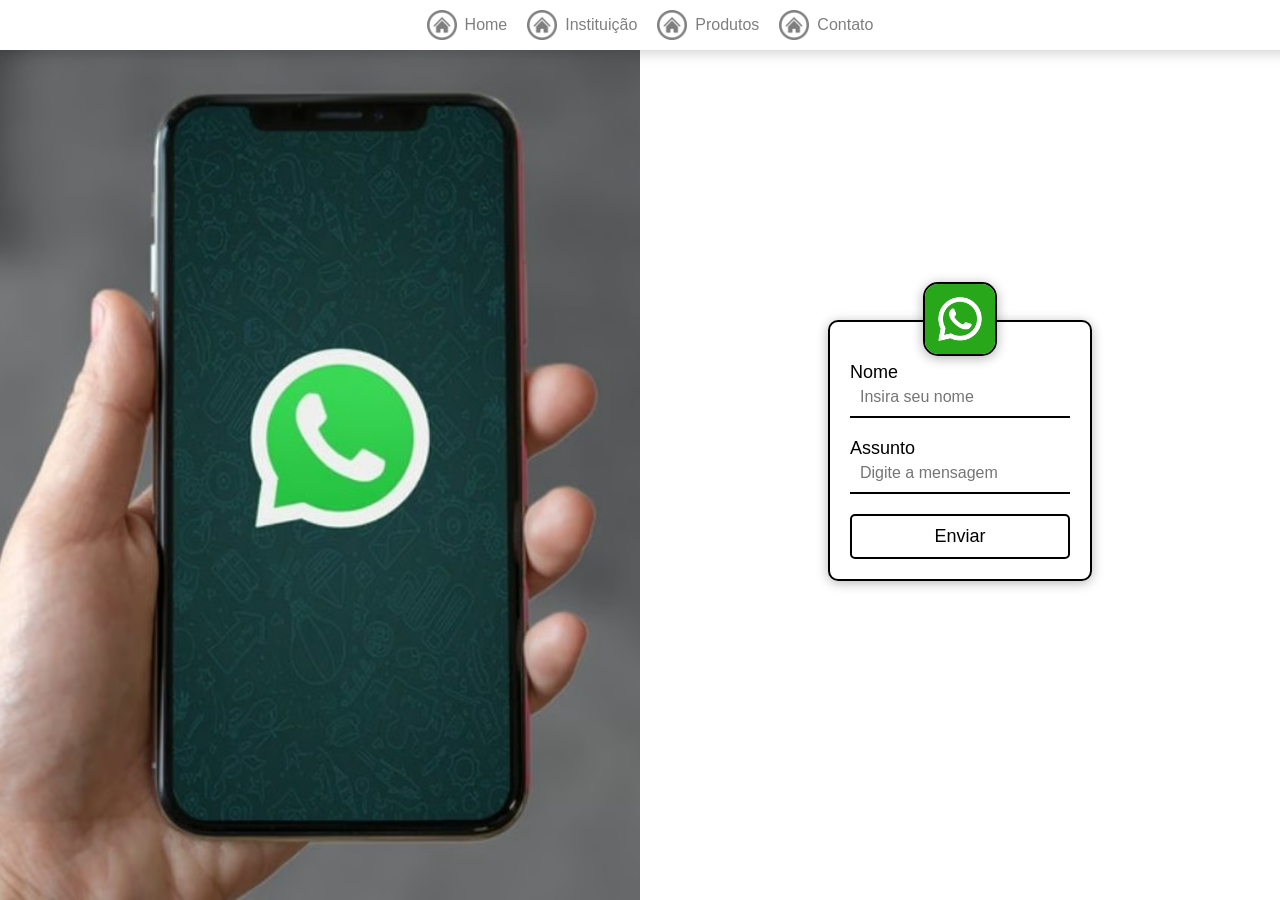
<file: Contact/index.html>
<!DOCTYPE html>
<html lang="en">
<head>
    <meta charset="UTF-8">
    <meta name="viewport" content="width=device-width, initial-scale=1.0">
    <title>Contact</title>
    <link rel="stylesheet" href="style.css">
</head>
<body>
     <nav>
        <a class="nav-item" href="../Home">
            <img class="icone-nav" src="../assets/icons/botao-home.png" alt="Home">
            <p>Home</p>
        </a>
         <a class="nav-item" href="../Institution">
            <img class="icone-nav" src="../assets/icons/botao-home.png" alt="Home">
            <p>Instituição</p>
        </a>
         <a class="nav-item" href="../Products">
            <img class="icone-nav" src="../assets/icons/botao-home.png" alt="Home">
            <p>
                Produtos
            </p>
        </a>
         <a class="nav-item" href="../Contact">
            <img class="icone-nav" src="../assets/icons/botao-home.png" alt="Home">
            <p>Contato</p>
        </a>
    </nav>

    <div id="wrap-open" class="wrap-open" onclick="abrir()">
        <img src="../assets/icons/menu.png" alt="menu">
    </div>

    <div id="menu-mobile">
        <img onclick="fechar()" src="../assets/icons/fechar.png" alt="Fechar">
        <a href="../Home/">Home</a>
        <a href="../Institution/">Instituição</a>
        <a href="../Products/">Produtos</a>
        <a href="../Contact/">Contato</a>  
    </div>

    <section>
        <div class="img-div"></div>
        <div class="form-div">
            <div class="formulario">
                <img src="../assets/icons/zap.png" alt="Whatsapp">
                <div class="wrap-inputs">
                    <label for="nome">Nome</label>
                    <input type="text" id="nome" placeholder="Insira seu nome">
                </div>
    
                <div class="wrap-inputs">
                    <label for="assunto">Assunto</label>
                    <input type="text" id="assunto" placeholder="Digite a mensagem">
                </div>
    
                <button onclick="enviar()">Enviar</button>
            </div>
        </div>
    </section>

    <script src="script.js"></script>
</body>
</html>
</file>
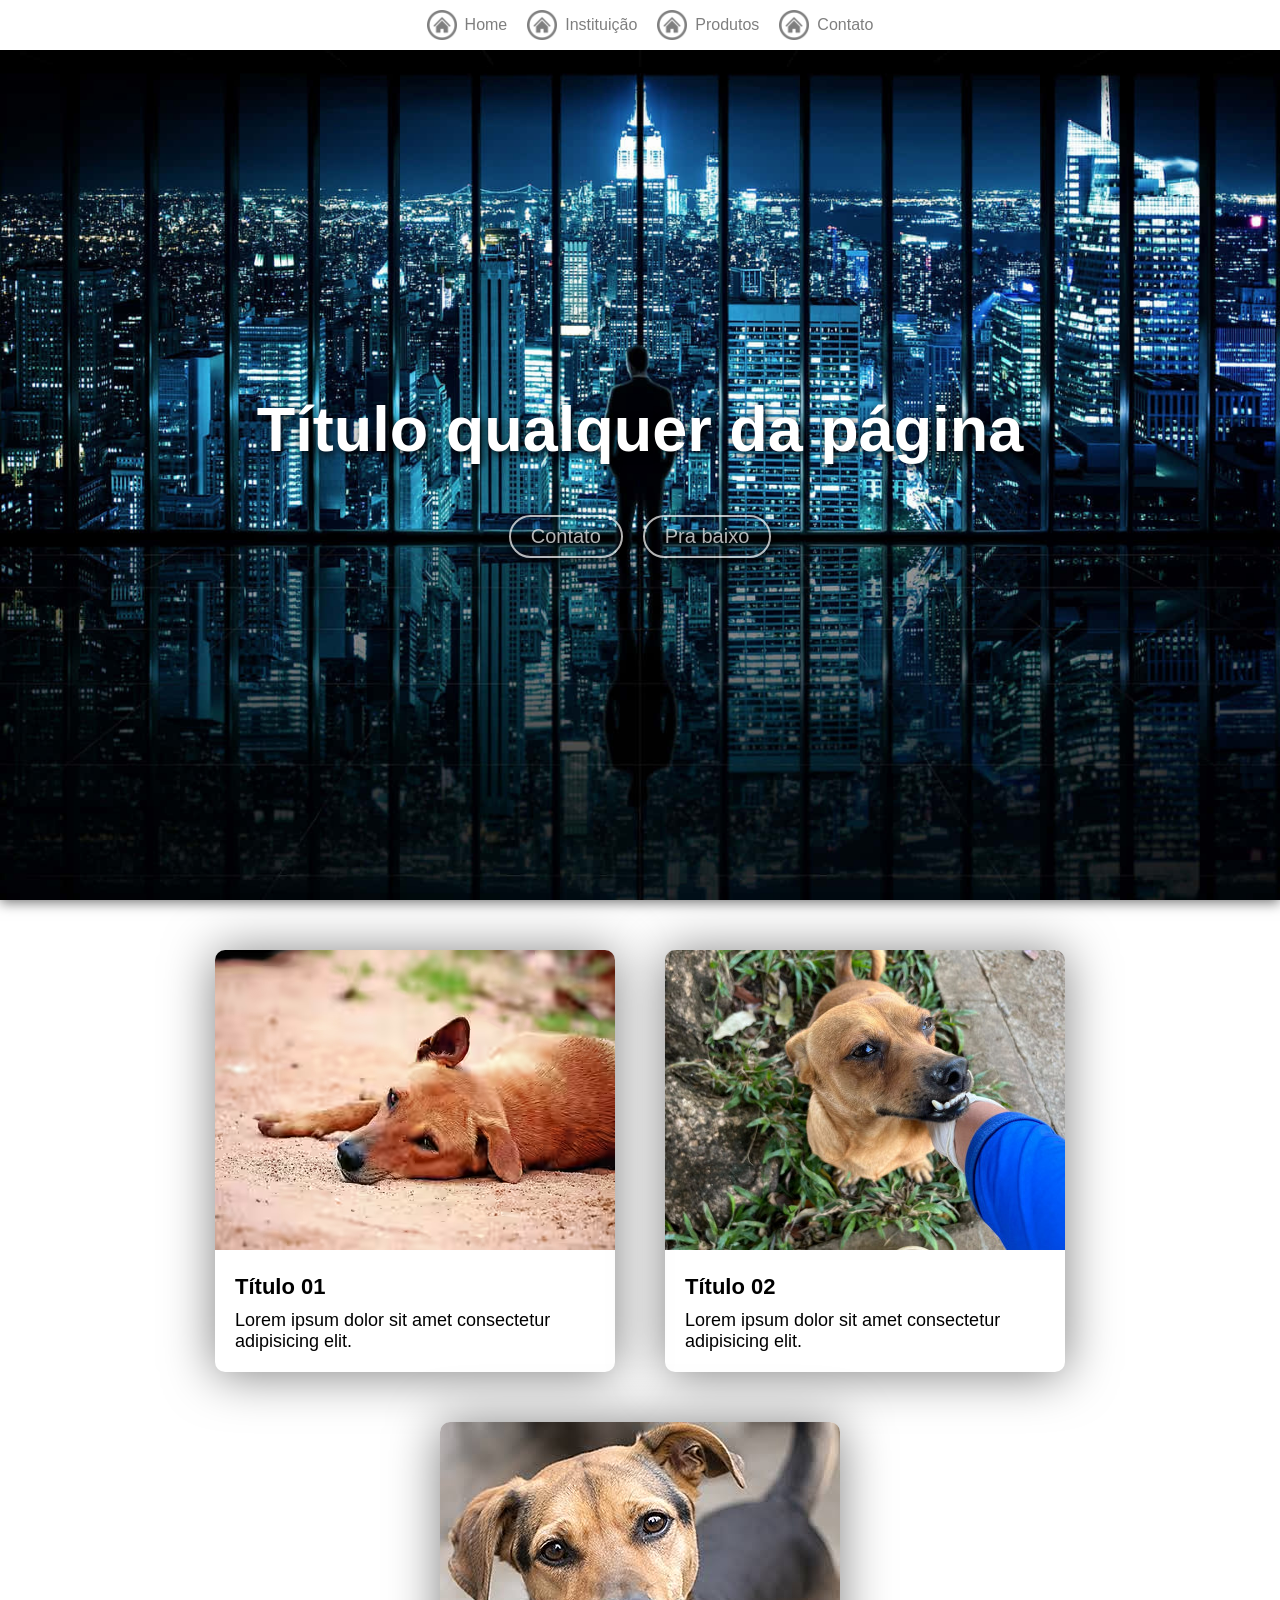
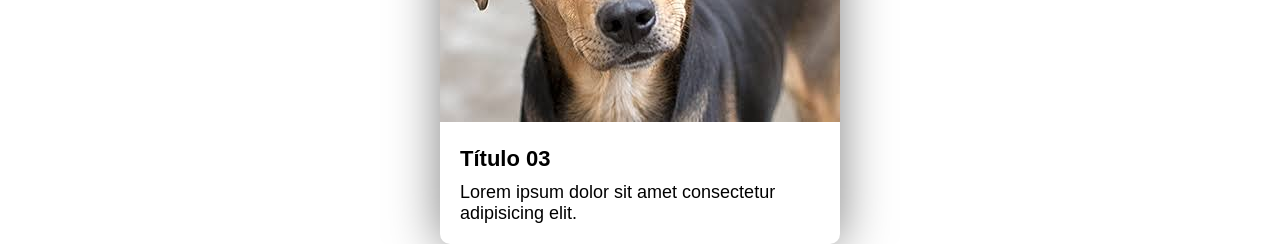
<file: Home/index.html>
<!DOCTYPE html>
<html lang="en">

<head>
    <meta charset="UTF-8">
    <meta name="viewport" content="width=device-width, initial-scale=1.0">
    <title>Site institucional</title>
    <link rel="stylesheet" href="style.css">
</head>

<body>
    <nav>
        <a class="nav-item" href="../Home">
            <img class="icone-nav" src="../assets/icons/botao-home.png" alt="Home">
            <p>Home</p>
        </a>
        <a class="nav-item" href="../Institution">
            <img class="icone-nav" src="../assets/icons/botao-home.png" alt="Home">
            <p>Instituição</p>
        </a>
        <a class="nav-item" href="../Products">
            <img class="icone-nav" src="../assets/icons/botao-home.png" alt="Home">
            <p>
                Produtos
            </p>
        </a>
        <a class="nav-item" href="../Contact">
            <img class="icone-nav" src="../assets/icons/botao-home.png" alt="Home">
            <p>Contato</p>
        </a>
    </nav>

    <div id="wrap-open" class="wrap-open" onclick="abrir()">
        <img src="../assets/icons/menu.png" alt="menu">
    </div>

    <div id="menu-mobile">
        <img onclick="fechar()" src="../assets/icons/fechar.png" alt="Fechar">
        <a href="../Home/">Home</a>
        <a href="../Institution/">Instituição</a>
        <a href="../Products/">Produtos</a>
        <a href="../Contact/">Contato</a>
    </div>

    <section class="s1">
        <div class="wrap-divs">
            <div class="title-div">
                <h1>Título qualquer da página</h1>
            </div>
            <div class="wrap-btns">
                <button onclick="irParaContato()">Contato</button>
                <button onclick="praBaixo()">Pra baixo</button>
            </div>
        </div>
    </section>

    <section class="s2">
        <div class="card">
            <div class="wrap-img">
                <img src="../assets/images/card01.avif" alt="Dog01">
            </div>
            <div class="wrap-texts">
                <h2>Título 01</h2>
                <p>Lorem ipsum dolor sit amet consectetur adipisicing elit.</p>
            </div>
        </div>
        <div class="card">
            <div class="wrap-img">
                <img src="../assets/images/card02.jpeg" alt="Dog02">
            </div>
            <div class="wrap-texts">
                <h2>Título 02</h2>
                <p>Lorem ipsum dolor sit amet consectetur adipisicing elit.</p>
            </div>
        </div>
        <div class="card">
            <div class="wrap-img">
                <img src="../assets/images/card03.jpg" alt="Dog03">
            </div>
            <div class="wrap-texts">
                <h2>Título 03</h2>
                <p>Lorem ipsum dolor sit amet consectetur adipisicing elit.</p>
            </div>
        </div>
    </section>

    <script src="script.js"></script>
</body>

</html>
</file>
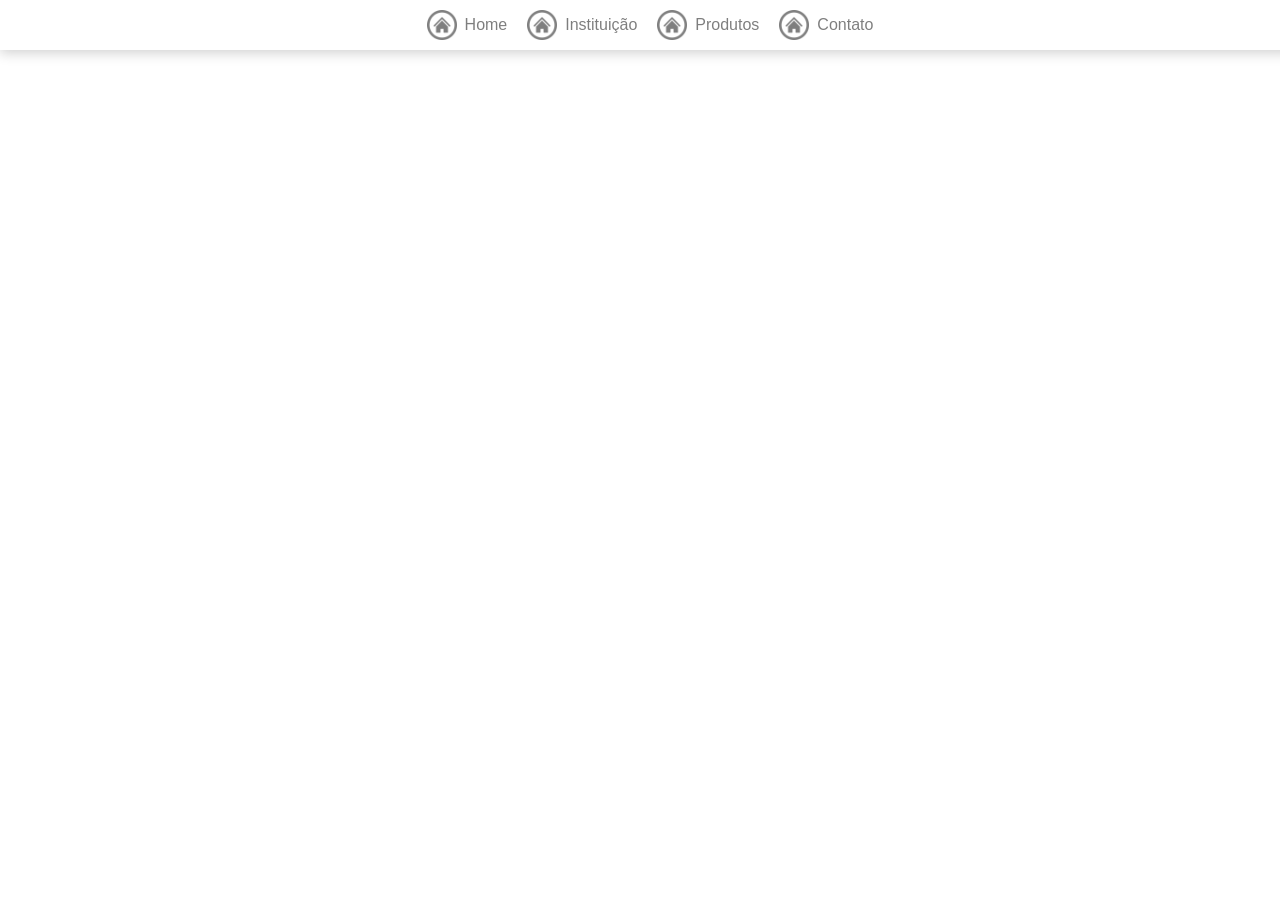
<file: Institution/index.html>
<!DOCTYPE html>
<html lang="en">
<head>
    <meta charset="UTF-8">
    <meta name="viewport" content="width=device-width, initial-scale=1.0">
    <title>Instituição</title>
    <link rel="stylesheet" href="style.css">
</head>
<body>
       <nav>
        <a class="nav-item" href="../Home">
            <img class="icone-nav" src="../assets/icons/botao-home.png" alt="Home">
            <p>Home</p>
        </a>
         <a class="nav-item" href="../Institution">
            <img class="icone-nav" src="../assets/icons/botao-home.png" alt="Home">
            <p>Instituição</p>
        </a>
         <a class="nav-item" href="../Products">
            <img class="icone-nav" src="../assets/icons/botao-home.png" alt="Home">
            <p>
                Produtos
            </p>
        </a>
         <a class="nav-item" href="../Contact">
            <img class="icone-nav" src="../assets/icons/botao-home.png" alt="Home">
            <p>Contato</p>
        </a>
    </nav>

    <div id="wrap-open" class="wrap-open" onclick="abrir()">
        <img src="../assets/icons/menu.png" alt="menu">
    </div>

    <div id="menu-mobile">
        <img onclick="fechar()" src="../assets/icons/fechar.png" alt="Fechar">
        <a href="../Home/">Home</a>
        <a href="../Institution/">Instituição</a>
        <a href="../Products/">Produtos</a>
        <a href="../Contact/">Contato</a>   
    </div>

    <script src="script.js"></script>
</body>
</html>
</file>
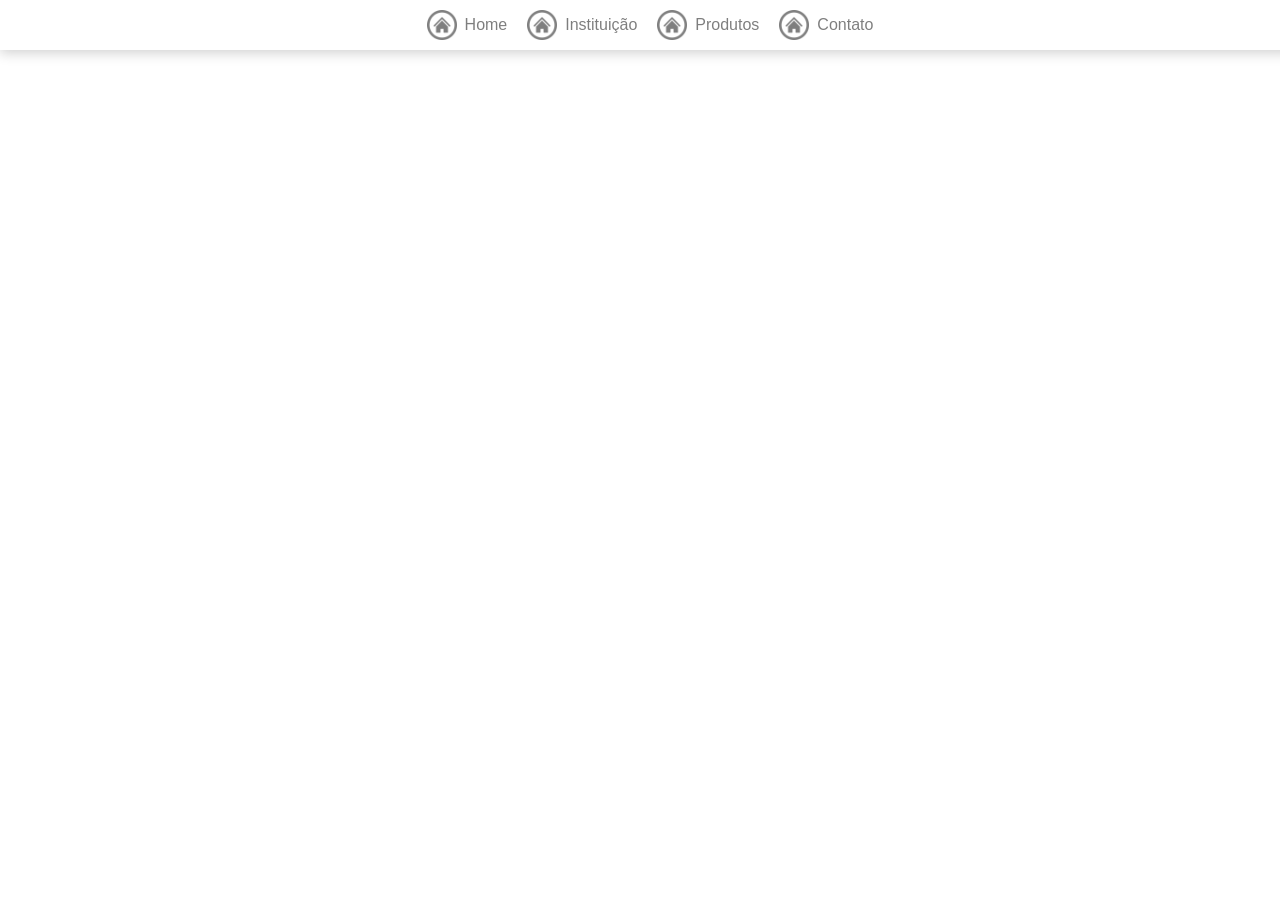
<file: Products/index.html>
<!DOCTYPE html>
<html lang="en">
<head>
    <meta charset="UTF-8">
    <meta name="viewport" content="width=device-width, initial-scale=1.0">
    <title>Produtos</title>
    <link rel="stylesheet" href="style.css">
</head>
<body>
       <nav>
        <a class="nav-item" href="../Home">
            <img class="icone-nav" src="../assets/icons/botao-home.png" alt="Home">
            <p>Home</p>
        </a>
         <a class="nav-item" href="../Institution">
            <img class="icone-nav" src="../assets/icons/botao-home.png" alt="Home">
            <p>Instituição</p>
        </a>
         <a class="nav-item" href="../Products">
            <img class="icone-nav" src="../assets/icons/botao-home.png" alt="Home">
            <p>
                Produtos
            </p>
        </a>
         <a class="nav-item" href="../Contact">
            <img class="icone-nav" src="../assets/icons/botao-home.png" alt="Home">
            <p>Contato</p>
        </a>
    </nav>

    <div id="wrap-open" class="wrap-open" onclick="abrir()">
        <img src="../assets/icons/menu.png" alt="menu">
    </div>

    <div id="menu-mobile">
        <img onclick="fechar()" src="../assets/icons/fechar.png" alt="Fechar">
        <a href="../Home/">Home</a>
        <a href="../Institution/">Instituição</a>
        <a href="../Products/">Produtos</a>
        <a href="../Contact/">Contato</a>    
    </div>

    <script src="script.js"></script>
</body>
</html>
</file>
<file: Contact/style.css>
* {
    padding: 0;
    margin: 0;
}

nav {
    display: flex;
    justify-content: center;
    gap: 20px;
    box-shadow: 0px 3px 12px #00000030;
    padding: 10px;
    position: fixed;
    width: 100%;
    background-color: #ffffff;
}

.nav-item {
    display: flex;
    align-items: center;
    justify-content: center;
    text-decoration: none;
    color: black;
    gap: 8px;
    opacity: 0.5;
    transition: all 200ms ease-in-out;
}

.nav-item:hover {
    opacity: 1;
}

.icone-nav {
    width: 30px;
    height: auto;
}

.nav-item p {
    font-size: 16px;
    font-family: Arial, Helvetica, sans-serif;
}

.wrap-open, .wrap-open img {
    display: none;
}

#menu-mobile, #menu-mobile img{
    display: none;
}

section{
    height: 100vh;
    display: flex;
    align-items: center;
    justify-content: center;
}

.img-div{
    background-image: url('../assets/images/zap.avif');
    background-position: center;
    background-repeat: no-repeat;
    background-size: cover;
    height: 100vh;
    width: 50vw;
}
.form-div{
    display: flex;
    align-items: center;
    justify-content: center;
    height: 100vh;
    width: 50vw;

}
.formulario{
    border: 2px solid black;
    padding: 20px;
    border-radius: 10px;
    box-shadow: 0px 2px 12px #00000049;
    position: relative;
}

.wrap-inputs{
    display: flex;
    flex-direction: column;
}

label{
    font-family: Arial, Helvetica, sans-serif;
    font-size: 18px;
    margin-top: 20px;
    margin-bottom: -5px;
}

input{
    padding: 10px;
    outline: none;
    border: none;
    border-bottom: 2px solid black;
    font-size: 16px;
}

button{
    padding: 10px;
    margin-top: 20px;
    width: 100%;
    background: none;
    border: 2px solid black;
    border-radius: 5px;
    transition: all 200ms ease-in-out;
    font-size: 18px;
}

button:hover{
    cursor: pointer;
    color: white;
    background: black;
}

.formulario img{
    width: 70px;
    position: absolute;
    left: 50%;
    margin-top: 10px;
    transform: translate(-50%);
    top: -50px;
    border: 2px solid black;
    border-radius: 15px;
    box-shadow: 0px 2px 12px rgba(0, 0, 0, 0.313);
}

@media (width <= 1000px) {
    nav {
        display: none;
    }
   .img-div{
    display: none;
   }
    .wrap-open {
        display: flex;
        background-color: #ffffff;
        opacity: 0.5;
        width: 50px;
        height: 50px;
        position: absolute;
        right: 10px;
        top: 10px;
        align-items: center;
        justify-content: center;
        border-radius: 5px;
        transition: all 200ms ease-in-out;
    }
    .wrap-open:hover{
          opacity: 1;
          cursor: pointer;
    }
    .wrap-open img {
        display: flex;
        width: 35px;
    }
    #menu-mobile{
        display: none;
        align-items: center;
        justify-content: center;
        flex-direction: column;
        gap: 20px;
        font-size: 32px;
        height: 100vh;
        animation: deCima 1s ease-in-out;
    }
    #menu-mobile a{
        text-decoration: none;
        font-family: Arial, Helvetica, sans-serif;
        color: black;
        opacity: 0.5;
        transition: all 200ms ease-in-out;
    }

    #menu-mobile a:hover{
        opacity: 1;
        font-weight: bold;
    }

    #menu-mobile img{
        display: block;
        width: 35px;
        position: absolute;
        top: 18px;
        right: 18px;
        opacity: 0.5;
        transition: all 200ms ease-in-out;
    }
    #menu-mobile img:hover{
        cursor: pointer;
        opacity: 1;
    }
}

@keyframes deCima {
    0%{
        transform: translateY(-100%);
        opacity: 0;
        height: 0vh;
    }
    50%{
        opacity: 0;
    }
}
</file>
<file: Home/style.css>
* {
    padding: 0;
    margin: 0;
}

nav {
    display: flex;
    justify-content: center;
    gap: 20px;
    box-shadow: 0px 3px 12px #00000030;
    padding: 10px;
    position: fixed;
    width: 100%;
    background-color: #ffffff;
    z-index: 999;
}

.nav-item {
    display: flex;
    align-items: center;
    justify-content: center;
    text-decoration: none;
    color: black;
    gap: 8px;
    opacity: 0.5;
    transition: all 200ms ease-in-out;
}

.nav-item:hover {
    opacity: 1;
}

.icone-nav {
    width: 30px;
    height: auto;
}

.nav-item p {
    font-size: 16px;
    font-family: Arial, Helvetica, sans-serif;
}

.s1 {
    background-image: url('../assets/images/bg.jpg');
    background-position: center;
    background-repeat: no-repeat;
    background-size: cover;
    background-attachment: fixed;
    height: 100vh;
    box-shadow: 0px 3px 12px #00000085;
    display: flex;
    align-items: center;
    justify-content: center;
}

.wrap-divs {
    padding: 20px;
}

.title-div {
    color: white;
    font-family: Arial, Helvetica, sans-serif;
    font-size: 42px;
    padding: 50px;
    text-shadow: 2px 3px 10px black;
}

.wrap-btns {
    display: flex;
    justify-content: center;
    gap: 20px;
}

.wrap-btns button {
    padding: 8px 20px 8px 20px;
    border-radius: 999px;
    border: none;
    border: 2px solid white;
    background: none;
    color: white;
    font-size: 20px;
    font-family: Arial, Helvetica, sans-serif;
    box-shadow: 2px 3px 10px black;
    opacity: 0.7;
    transition: all 400ms ease-in-out;
}

.wrap-btns button:hover {
    cursor: pointer;
    opacity: 1;
    border: 2px solid #51daf3;
    box-shadow: 2px 3px 10px white;
    color: #51daf3;
    transform: scale(1.1);
}

.s2 {
    height: 80vh;
    display: flex;
    align-items: center;
    justify-content: center;
    flex-wrap: wrap;
    gap: 50px;
    padding: 50px;
}

.wrap-open,
.wrap-open img {
    display: none;
}

#menu-mobile,
#menu-mobile img {
    display: none;
}

.card{
    box-shadow: 0px 2px 50px #00000080;
    border-radius: 10px;
    width: 400px;
    transition: all 200ms ease-in-out;
}
.card:hover{
    transform: translateY(10px);
    box-shadow: 3px 5px 10px #00000080;
}
.wrap-img{
    overflow: hidden;
    border-top-left-radius:10px;
    border-top-right-radius: 10px;
}
.wrap-texts{
    padding: 20px;
    font-family: Arial, Helvetica, sans-serif;
}
.wrap-texts h2{
    font-size: 22px;
    font-weight: bold;
    margin-bottom: 10px;
}
.wrap-texts p{
    font-size: 18px;
}



@media (width <=1000px) {
    nav {
        display: none;
    }

    .wrap-open {
        display: flex;
        background-color: #ffffff;
        opacity: 0.5;
        width: 50px;
        height: 50px;
        position: absolute;
        right: 10px;
        top: 10px;
        align-items: center;
        justify-content: center;
        border-radius: 5px;
        transition: all 200ms ease-in-out;
    }

    .wrap-open:hover {
        opacity: 1;
        cursor: pointer;
    }

    .wrap-open img {
        display: flex;
        width: 35px;
    }

    #menu-mobile {
        display: none;
        align-items: center;
        justify-content: center;
        flex-direction: column;
        gap: 20px;
        font-size: 32px;
        height: 100vh;
        animation: deCima 1s ease-in-out;
    }

    #menu-mobile a {
        text-decoration: none;
        font-family: Arial, Helvetica, sans-serif;
        color: black;
        opacity: 0.5;
        transition: all 200ms ease-in-out;
    }

    #menu-mobile a:hover {
        opacity: 1;
        font-weight: bold;
    }

    #menu-mobile img {
        display: block;
        width: 35px;
        position: absolute;
        top: 18px;
        right: 18px;
        opacity: 0.5;
        transition: all 200ms ease-in-out;
    }

    #menu-mobile img:hover {
        cursor: pointer;
        opacity: 1;
    }

    .title-div {
        font-size: 28px;
        padding: 20px;
    }
}

@keyframes deCima {
    0% {
        transform: translateY(-100%);
        opacity: 0;
        height: 0vh;
    }

    50% {
        opacity: 0;
    }
}
</file>
<file: Institution/style.css>
* {
    padding: 0;
    margin: 0;
}

nav {
    display: flex;
    justify-content: center;
    gap: 20px;
    box-shadow: 0px 3px 12px #00000030;
    padding: 10px;
    position: fixed;
    width: 100%;
    background-color: #ffffff;
}

.nav-item {
    display: flex;
    align-items: center;
    justify-content: center;
    text-decoration: none;
    color: black;
    gap: 8px;
    opacity: 0.5;
    transition: all 200ms ease-in-out;
}

.nav-item:hover {
    opacity: 1;
}

.icone-nav {
    width: 30px;
    height: auto;
}

.nav-item p {
    font-size: 16px;
    font-family: Arial, Helvetica, sans-serif;
}

.s1 {
    background-image: url('../assets/images/bg.jpg');
    background-position: center;
    background-repeat: no-repeat;
    background-size: cover;
    background-attachment: fixed;
    height: 100vh;
    box-shadow: 0px 3px 12px #00000085;
}

.s2 {
    height: 100vh;
}

.wrap-open, .wrap-open img {
    display: none;
}

#menu-mobile, #menu-mobile img{
    display: none;
}

@media (width <= 1000px) {
    nav {
        display: none;
    }
    .wrap-open {
        display: flex;
        background-color: #ffffff;
        opacity: 0.5;
        width: 50px;
        height: 50px;
        position: absolute;
        right: 10px;
        top: 10px;
        align-items: center;
        justify-content: center;
        border-radius: 5px;
        transition: all 200ms ease-in-out;
    }
    .wrap-open:hover{
          opacity: 1;
          cursor: pointer;
    }
    .wrap-open img {
        display: flex;
        width: 35px;
    }
    #menu-mobile{
        display: none;
        align-items: center;
        justify-content: center;
        flex-direction: column;
        gap: 20px;
        font-size: 32px;
        height: 100vh;
        animation: deCima 1s ease-in-out;
    }
    #menu-mobile a{
        text-decoration: none;
        font-family: Arial, Helvetica, sans-serif;
        color: black;
        opacity: 0.5;
        transition: all 200ms ease-in-out;
    }

    #menu-mobile a:hover{
        opacity: 1;
        font-weight: bold;
    }

    #menu-mobile img{
        display: block;
        width: 35px;
        position: absolute;
        top: 18px;
        right: 18px;
        opacity: 0.5;
        transition: all 200ms ease-in-out;
    }
    #menu-mobile img:hover{
        cursor: pointer;
        opacity: 1;
    }
}

@keyframes deCima {
    0%{
        transform: translateY(-100%);
        opacity: 0;
        height: 0vh;
    }
    50%{
        opacity: 0;
    }
}
</file>
<file: Products/style.css>
* {
    padding: 0;
    margin: 0;
}

nav {
    display: flex;
    justify-content: center;
    gap: 20px;
    box-shadow: 0px 3px 12px #00000030;
    padding: 10px;
    position: fixed;
    width: 100%;
    background-color: #ffffff;
}

.nav-item {
    display: flex;
    align-items: center;
    justify-content: center;
    text-decoration: none;
    color: black;
    gap: 8px;
    opacity: 0.5;
    transition: all 200ms ease-in-out;
}

.nav-item:hover {
    opacity: 1;
}

.icone-nav {
    width: 30px;
    height: auto;
}

.nav-item p {
    font-size: 16px;
    font-family: Arial, Helvetica, sans-serif;
}

.s1 {
    background-image: url('../assets/images/bg.jpg');
    background-position: center;
    background-repeat: no-repeat;
    background-size: cover;
    background-attachment: fixed;
    height: 100vh;
    box-shadow: 0px 3px 12px #00000085;
}

.s2 {
    height: 100vh;
}

.wrap-open, .wrap-open img {
    display: none;
}

#menu-mobile, #menu-mobile img{
    display: none;
}

@media (width <= 1000px) {
    nav {
        display: none;
    }
    .wrap-open {
        display: flex;
        background-color: #ffffff;
        opacity: 0.5;
        width: 50px;
        height: 50px;
        position: absolute;
        right: 10px;
        top: 10px;
        align-items: center;
        justify-content: center;
        border-radius: 5px;
        transition: all 200ms ease-in-out;
    }
    .wrap-open:hover{
          opacity: 1;
          cursor: pointer;
    }
    .wrap-open img {
        display: flex;
        width: 35px;
    }
    #menu-mobile{
        display: none;
        align-items: center;
        justify-content: center;
        flex-direction: column;
        gap: 20px;
        font-size: 32px;
        height: 100vh;
        animation: deCima 1s ease-in-out;
    }
    #menu-mobile a{
        text-decoration: none;
        font-family: Arial, Helvetica, sans-serif;
        color: black;
        opacity: 0.5;
        transition: all 200ms ease-in-out;
    }

    #menu-mobile a:hover{
        opacity: 1;
        font-weight: bold;
    }

    #menu-mobile img{
        display: block;
        width: 35px;
        position: absolute;
        top: 18px;
        right: 18px;
        opacity: 0.5;
        transition: all 200ms ease-in-out;
    }
    #menu-mobile img:hover{
        cursor: pointer;
        opacity: 1;
    }
}

@keyframes deCima {
    0%{
        transform: translateY(-100%);
        opacity: 0;
        height: 0vh;
    }
    50%{
        opacity: 0;
    }
}
</file>
